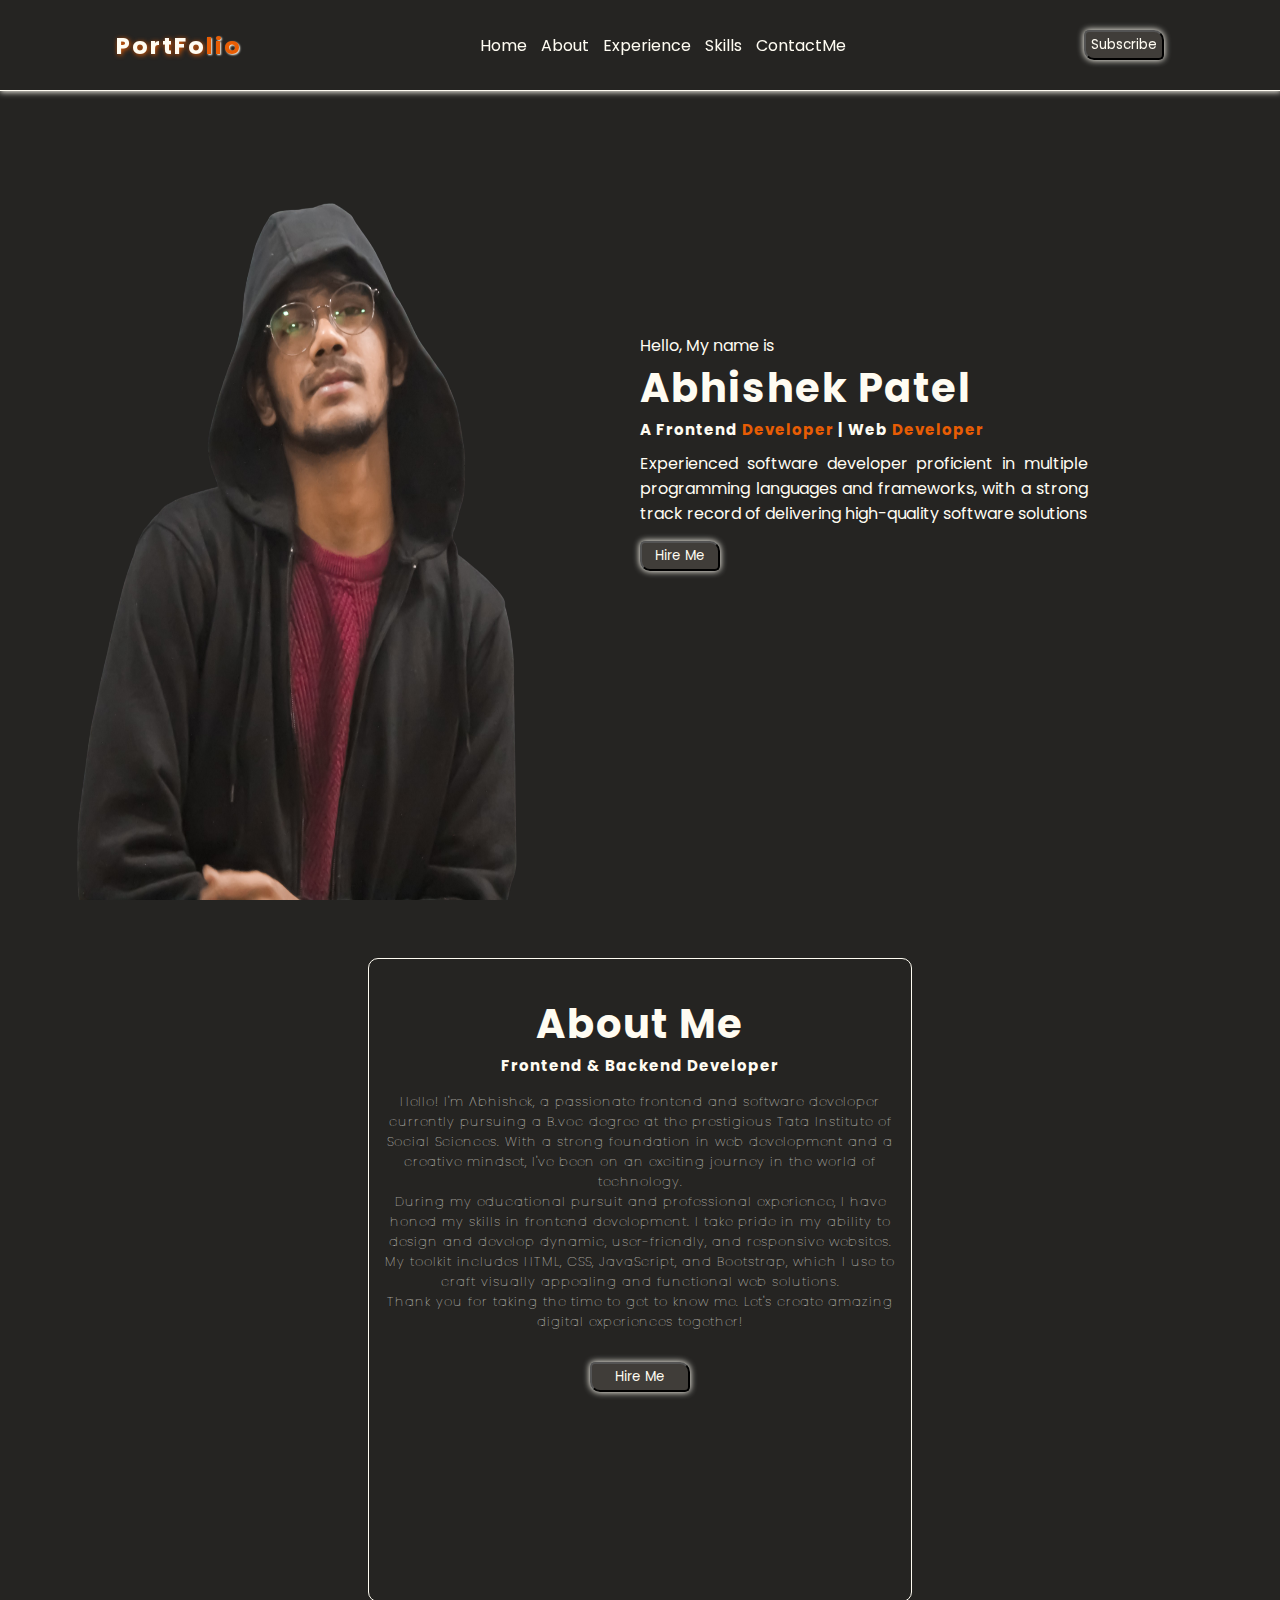
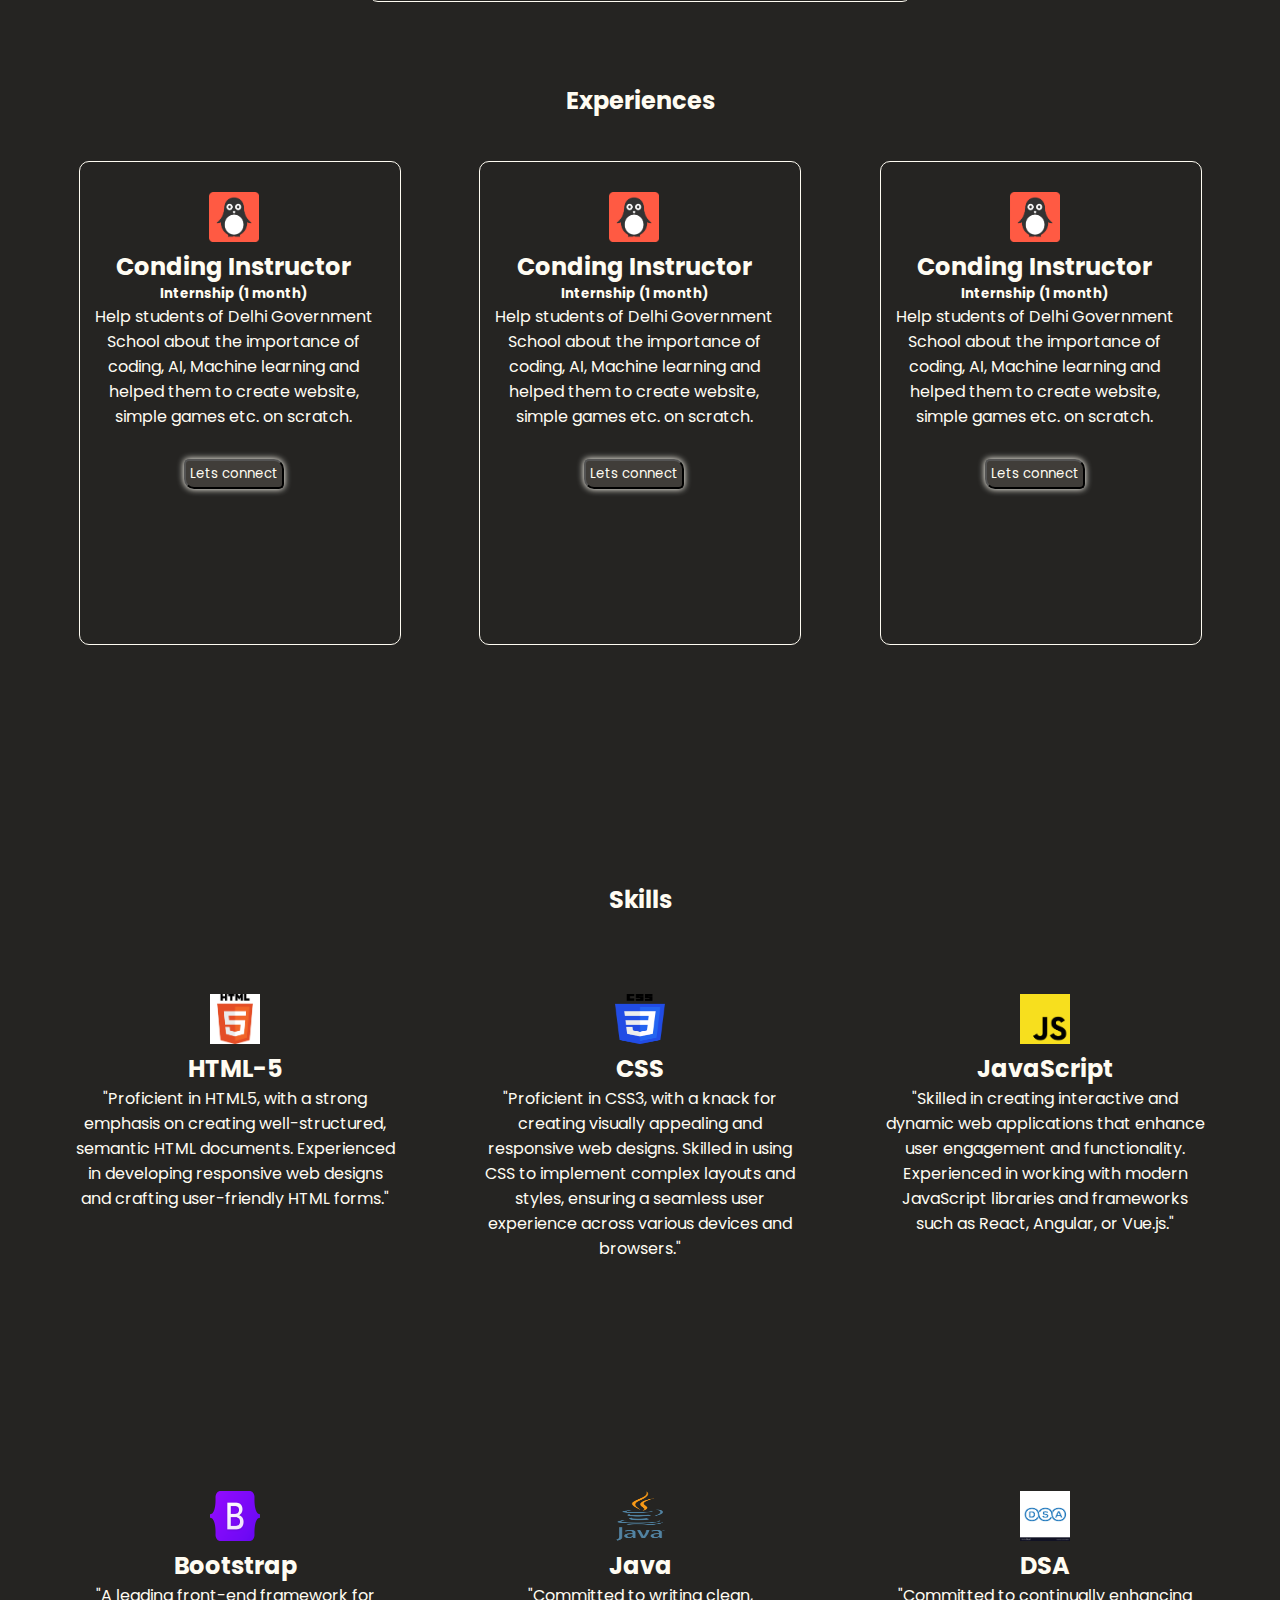
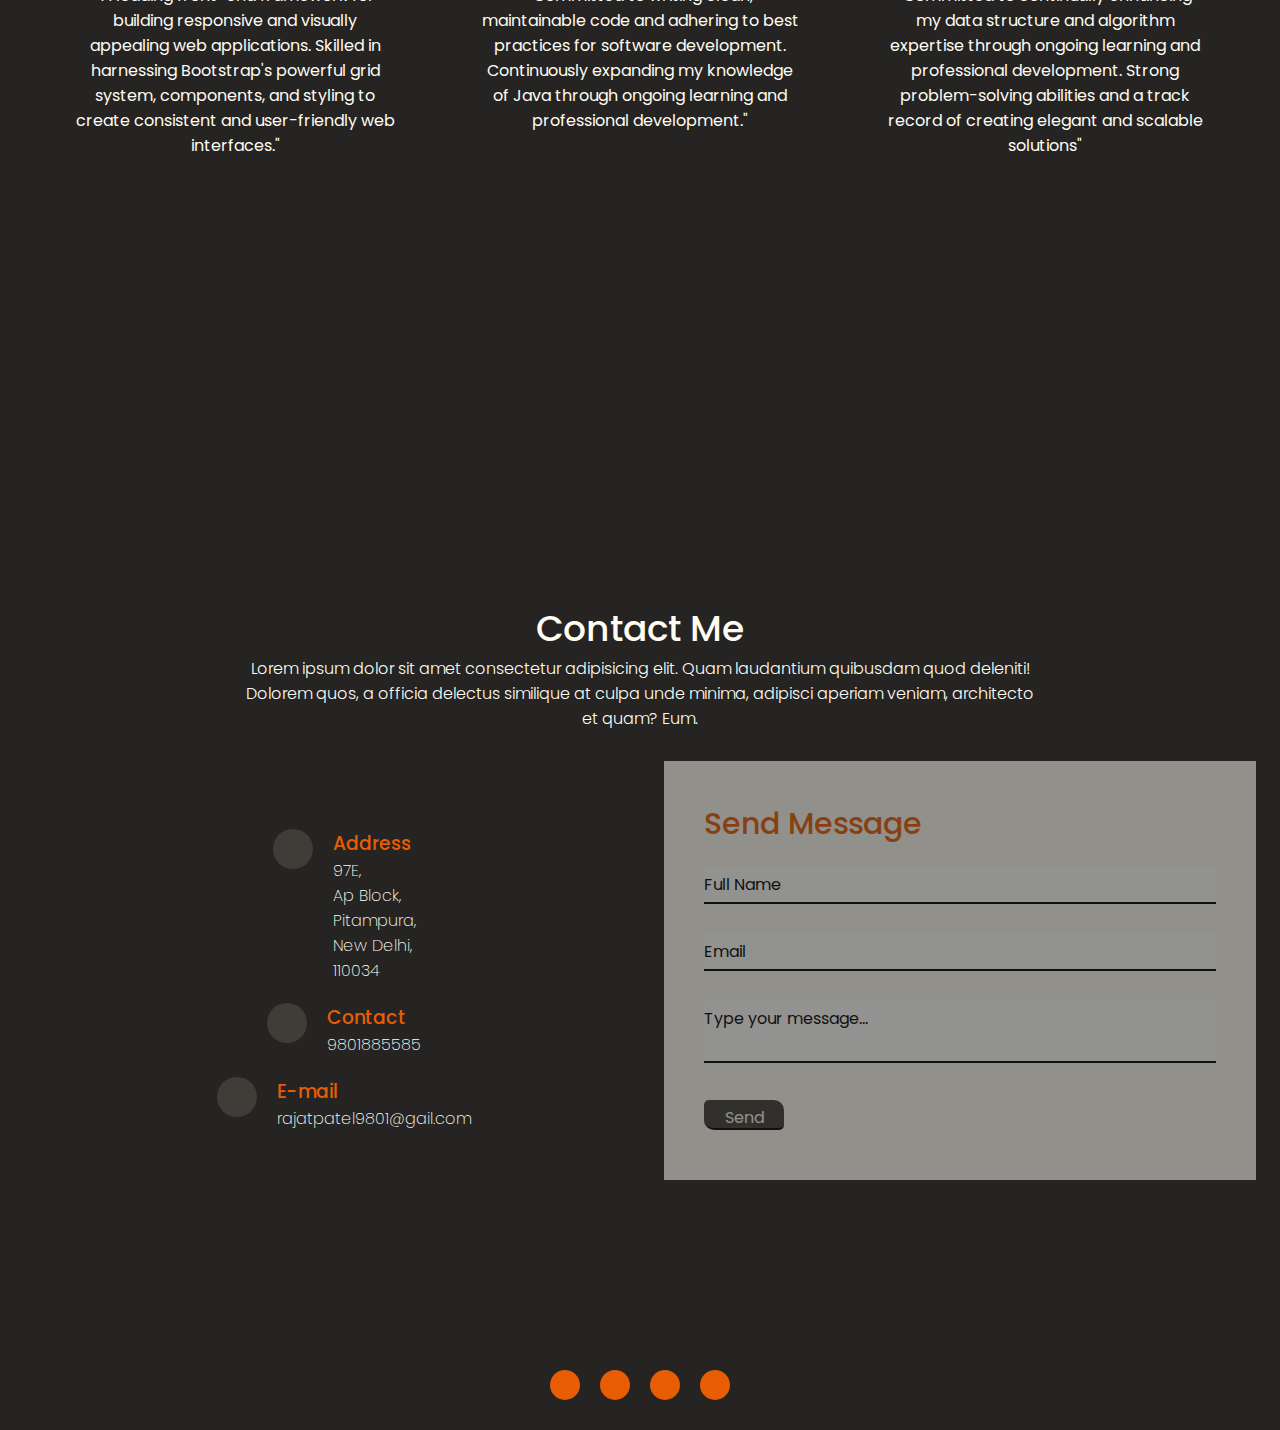
<file: index1.html>
<!DOCTYPE html>
<html lang="en">

<head>
    <meta charset="UTF-8">
    <meta name="viewport" content="width=device-width, initial-scale=1.0">
    <title>abhi.com</title>

    <link rel="stylesheet" href="all.css/style.css">
    <!-- google Fonts -->
    <link rel="preconnect" href="https://fonts.googleapis.com">
    <link rel="preconnect" href="https://fonts.gstatic.com" crossorigin>
    <link href="https://fonts.googleapis.com/css2?family=Playfair+Display&family=Poppins&display=swap" rel="stylesheet">
    <!-- font awesome icons limk -->
    <link rel="stylesheet" href="https://cdnjs.cloudflare.com/ajax/libs/font-awesome/6.4.2/css/all.min.css"
        integrity="sha512-z3gLpd7yknf1YoNbCzqRKc4qyor8gaKU1qmn+CShxbuBusANI9QpRohGBreCFkKxLhei6S9CQXFEbbKuqLg0DA=="
        crossorigin="anonymous" referrerpolicy="no-referrer" />
</head>

<body>
    <!-- <main id="main-div"> -->
    <!-- <main> -->
    <!-- navigation-bar -->
    <nav id="navigation-bar">
        <!-- logo -->
        <div id="logo">
            <a href="#">
                <h3>PortFo<span>lio</span></h3>
            </a>
        </div>
        <!-- Header-content -->
        <div class="header">
            <ul>
                <li><a href="#">Home</a></li>
                <li><a href="#about-section">About</a></li>
                <li><a href="#project">Experience</a></li>
                <li><a href="#skills">Skills</a></li>
                <li><a href="#contact">ContactMe</a></li>
            </ul>
            <!-- Subscribe-Button -->
        </div>
        <div class="btn">
            <a href="#"><button>Subscribe</button></a>
        </div>
    </nav>
    <!-- ***************** -->
    <!-- main-content-div -->
    <!-- ***************** -->
    <div id="content">
        <div class="inside-content">
            <div class="img">
                <img src="images/photo.png" alt="">
            </div>
        </div>
        <div class="inside-content" id="name-text">
            <div class="info">
                <p>Hello, My name is</p>
                <h1>Abhishek Patel</h1>
                <h5>a Frontend <span>Developer</span> | Web <span>Developer</span></h5>
                <p id="p-text">Experienced software developer proficient in multiple programming languages and frameworks, with a
                    strong track record of delivering high-quality software solutions</p>
                <!-- <input type="email" name="email" id="mail" placeholder="Enter your email"> -->
                <input type="button" value="Hire Me" id="submit">
            </div>
        </div>
    </div>
    <!-- **************** -->
    <!-- About Me section -->
    <!-- **************** -->
    <div id="about-section">
        <div id="about">
            <h1>About Me</h1>
            <h5>Frontend & Backend Developer</h5>
            <p>Hello! I'm Abhishek, a passionate frontend and software developer currently pursuing a B.voc degree
                at
                the prestigious Tata Institute of Social Sciences. With a strong foundation in web development and a
                creative mindset, I've been on an exciting journey in the world of technology.</p>
            <p>
                During my educational pursuit and professional experience, I have honed my skills in frontend
                development. I take pride in my ability to design and develop dynamic, user-friendly, and responsive
                websites. My toolkit includes HTML, CSS, JavaScript, and Bootstrap, which I use to craft visually
                appealing and functional web solutions.</p>
            <p>
                Thank you for taking the time to get to know me. Let's create amazing digital experiences together!
            </p>
            <a href="https://www.linkedin.com/in/abhipats/">
                <button type="button" id="connect">Hire Me</button>
            </a>
        </div>
    </div>
    <!-- ********** -->
    <!-- Experience -->
    <!-- ********** -->
    <div id="project">
        <div id="ex-heading">
            <h2>Experiences</h2>
        </div>
        <div class="outer-div-card">
            <div class="card">
                <div class="inside-card">
                    <img src="images/codingalLogo.jpg" alt="" style="height: 50px; width: 50px; margin-top: 30px;">
                    <h2>Conding Instructor</h2>
                    <h5>Internship <span>(1 month)</span></h5>
                    <p>Help students of Delhi Government School about the importance of coding, AI, Machine learning and
                        helped them to create website, simple games etc. on scratch.
                    </p>
                    <a href="https://www.linkedin.com/in/abhipats/">
                        <button type="button" id="connect">Lets connect</button>
                    </a>
                </div>
            </div>
            <div class="card">
                <div class="inside-card">
                    <img src="images/codingalLogo.jpg" alt="" style="height: 50px; width: 50px; margin-top: 30px;">
                    <h2>Conding Instructor</h2>
                    <h5>Internship <span>(1 month)</span></h5>
                    <p>Help students of Delhi Government School about the importance of coding, AI, Machine learning and
                        helped them to create website, simple games etc. on scratch.
                    </p>
                    <a href="https://www.linkedin.com/in/abhipats/">
                        <button type="button" id="connect">Lets connect</button>
                    </a>
                </div>
            </div>
            <div class="card">
                <div class="inside-card">
                    <img src="images/codingalLogo.jpg" alt="" style="height: 50px; width: 50px; margin-top: 30px;">
                    <h2>Conding Instructor</h2>
                    <h5>Internship <span>(1 month)</span></h5>
                    <p>Help students of Delhi Government School about the importance of coding, AI, Machine learning and
                        helped them to create website, simple games etc. on scratch.
                    </p>
                    <a href="https://www.linkedin.com/in/abhipats/">
                        <button type="button" id="connect">Lets connect</button>
                    </a>
                </div>
            </div>
        </div>
    </div>
    <!-- ******************* -->
    <!--- Skills-Matters ------>
    <!-- ******************* -->
    <div class="skills-container" id="skills">
        <div class="skills-heading">
            <h2>Skills</h2>
        </div>
        <div class="outer-skills-card">
            <div class="skills-card">
                <img src="images/HTML.jpg" alt="" style="height: 50px; width: 50px; margin-top: 30px;">
                <h2>HTML-5</h2>
                <p>
                    "Proficient in HTML5, with a strong emphasis on creating well-structured, semantic HTML
                    documents. Experienced in developing responsive web designs and crafting user-friendly HTML
                    forms."
                </p>
            </div>
            <div class="skills-card">
                <img src="images/cssLogo.png" alt="" style="height: 50px; width: 50px; margin-top: 30px;">
                <h2>CSS</h2>
                <p>
                    "Proficient in CSS3, with a knack for creating visually appealing and responsive web designs.
                    Skilled in using CSS to implement complex layouts and styles, ensuring a seamless user
                    experience across various devices and browsers."
                </p>
            </div>
            <div class="skills-card">
                <img src="images/Js.png" alt="" style="height: 50px; width: 50px; margin-top: 30px;">
                <h2>JavaScript</h2>
                <p>
                    "Skilled in creating interactive and dynamic web applications that enhance user engagement and
                    functionality.
                    Experienced in working with modern JavaScript libraries and frameworks such as React, Angular, or
                    Vue.js."
                </p>
            </div>
            <div class="skills-card">
                <img src="images/Bootstrap.png" alt="" style="height: 50px; width: 50px; margin-top: 30px;">
                <h2>Bootstrap</h2>
                <p>
                    "A leading front-end framework for building responsive and visually appealing web applications.
                    Skilled in harnessing Bootstrap's powerful grid system, components, and styling to create consistent
                    and user-friendly web interfaces."
                </p>
            </div>
            <div class="skills-card">
                <img src="images/Java.png" alt="" style="height: 50px; width: 50px; margin-top: 30px;">
                <h2>Java</h2>
                <p>
                    "Committed to writing clean, maintainable code and adhering to best practices for software
                    development. Continuously expanding my knowledge of Java through ongoing learning and professional
                    development."
                </p>
            </div>
            <div class="skills-card">
                <img src="images/DSA.jpg" alt="" style="height: 50px; width: 50px; margin-top: 30px;">
                <h2>DSA</h2>
                <p>
                    "Committed to continually enhancing my data structure and algorithm expertise through ongoing
                    learning and professional development. Strong problem-solving abilities and a track record of
                    creating elegant and scalable solutions"
                </p>
            </div>
        </div>
    </div>
    <!-- *************** -->
    <!-- ContactMe-Form -->
    <!-- ************** -->
    <section class="contact" id="contact">
        <div class="content">
            <h2>Contact Me</h2>
            <p>Lorem ipsum dolor sit amet consectetur adipisicing elit. Quam laudantium quibusdam quod deleniti! Dolorem
                quos, a officia delectus similique at culpa unde minima, adipisci aperiam veniam, architecto et quam?
                Eum.</p>
        </div>
        <div class="container">
            <div class="contactInfo">
                <div class="box">
                    <div class="icon">
                        <i class="fa-solid fa-location-dot"></i>
                    </div>
                    <div class="addText">
                        <h3>Address</h3>
                        <p>97E,<br>Ap Block,<br>Pitampura,<br>New Delhi,<br>110034</p>
                    </div>
                </div>
                <div class="box">
                    <div class="icon">
                        <i class="fa-solid fa-address-book"></i>
                    </div>
                    <div class="addText">
                        <h3>Contact</h3>
                        <p>9801885585</p>
                    </div>
                </div>
                <div class="box">
                    <div class="icon">
                        <i class="fa-solid fa-envelope"></i>
                    </div>
                    <div class="addText">
                        <h3>E-mail</h3>
                        <p>rajatpatel9801@gail.com</p>
                    </div>
                </div>
            </div>
            <!-- Form -->
            <div class="contact-form">
                <form action="#">
                    <h2>Send Message</h2>
                    <div class="inputBox">
                        <input type="text" name="name" id="name" required="required">
                        <span>Full Name</span>
                    </div>
                    <div class="inputBox">
                        <input type="email" name="mail" id="email" required="required">
                        <span>Email</span>
                    </div>
                    <div class="inputBox">
                        <textarea name="message" id="message" required="required"></textarea>
                        <span>Type your message...</span>
                    </div>
                    <div class="inputBox">
                        <input type="submit" name="submit" id="button" value="Send">
                    </div>
                </form>
            </div>
        </div>
    </section>
    <!-- ************ -->
    <!-- Footer -->
    <!-- *********** -->
    <div id="footer">
        <div class="social-media-icon">
            <a href="https://www.instagram.com/_abhipats/"><i class="fa-brands fa-instagram"></i></a>
        </div>
        <div class="social-media-icon">
            <a href="https://www.linkedin.com/in/abhipats/"><i class="fa-brands fa-linkedin"></i></a>
        </div>
        <div class="social-media-icon">
            <a href="https://github.com/abhipats"><i class="fa-brands fa-github"></i></a>
        </div>
        <div class="social-media-icon">
            <a href="https://www.facebook.com/profile.php?id=100035415881326"><i class="fa-brands fa-facebook"></i></a>
        </div>
    </div>
</body>

</html>
</file>
<file: all.css/style.css>
* {
    font-family: 'Playfair Display', serif;
    font-family: 'Poppins', sans-serif;
    margin: 0;
    padding: 0;
}

body {
    padding-top: 10vh;
    overflow-y: scroll;
}
body::-webkit-scrollbar {
    display: none;
}
/* *************** */
/* navigation-bar */
/* *************** */
#navigation-bar {
    background-color: #252422;
    color: #fffcf2;
    display: flex;
    flex-direction: row;
    align-items: center;
    justify-content: space-around;
    height: 10vh;
    width: 100vw;
    /* overflow: hidden; */
    position: fixed;
    top: 0;
    border-bottom: 1px solid #fffcf2;
    box-shadow: 0px 0px 6px .5px #fffcf2;
}

/* logo-designing */
#logo {
    font-size: 20px;
    letter-spacing: 2px;
    text-shadow: 1px 1px 5px #e85d04;
}
#logo a {
    text-decoration: none;
    color: #fffcf2;
}
#logo h3 span{
    color: #e85d04;
    text-shadow: 1px 1px 2px #fffcf2;
}
/* list-item-header- */
.header ul li {
    list-style: none;
    display: inline-block;
    padding: 5px;
}

.header ul li a {
    text-decoration: none;
    color: #fffcf2;
}

.header ul li a:hover {
    color: #e85d04;
    transition: 0.4s;
}
/* Nav-Button */
.btn a button {
    height: 30px;
    width: 80px;
    border-radius: 5px 10px;
    background-color: #403d39;
    box-shadow: 0px 0px 6px .5px #fffcf2;
    color: #fffcf2;
}

.btn a button:hover {
    transition: .4s;
    transform: scale(.9);
    background-color: #e85d04;
    box-shadow: 0px 0px 6px .5px #e85d04;
}

/* *************** */
/* css for content */
/* *************** */
#content {
    display: flex;
    /* flex-direction: row; */
    width: 100vw;
    height: 90vh;
    background-color: #252422;
    /* border-bottom: 2px solid #e85d04; */
}

.inside-content {
    height: 100%;
    width: 50%;
    display: flex;
    justify-content: center;
    align-items: end;
    /* border: 2px solid red; */
}

.img img {
    height: 100%;
    width: 100%;
}

.img {
    width: 80%;
    height: 90%;
    /* border: 1px solid yellow; */

}

#name-text {
    justify-content: flex-start;
    align-items: center;
    color: #fffcf2;
    /* border:1px solid blue; */
}

.info {
    width: 100%;
    height: 40%;
    /* border: 1px solid red; */
}
.info span{
    color: #e85d04;
}

.inside-content .info h1 {
    font-size: 40px;
    display: inline-block;
    letter-spacing: 2px;
    text-transform: capitalize;
}

.inside-content .info h5 {
    font-size: 15px;
    letter-spacing: 1px;
    text-transform: capitalize;
}
.inside-content .info #p-text{
    text-align:justify;
    margin-top: 10px;
    width: 70%;
}

/* #name-text .info #mail {
    width: 100%;
    margin-top: 15px;
    background-color: #fffcf2;
    box-shadow: 0px 0px 6px .5px #fffcf2;
    color: #fffcf2;
    border: 1px solid #e85d04;
    border-radius: 5px 10px;
    outline: none;
} */

.inside-content .info #submit {
    height: 30px;
    width: 80px;
    border-radius: 5px 10px;
    background-color: #403d39;
    box-shadow: 0px 0px 6px .5px #fffcf2;
    color: #fffcf2;
    margin-top: 15px;
}

.inside-content .info #submit:hover {
    transition: .4s;
    transform: scale(.9);
    background-color: #e85d04;
    box-shadow: 0px 0px 6px .5px #e85d04;
}

/* ************* */
/* about section */
/* ************* */
#about-section {
    width: 100vw;
    height: 80vh;
    background-color: #252422;
    color: #fffcf2;
    display: flex;
    justify-content: center;
    align-items: center;
    padding: 20px 0px;
    /* border-bottom: 2px solid #e85d04; */
}

#about {
    width: 40%;
    height: 85%;
    text-align: center;
    padding: 15px 15px;
    border: 1px solid #fffcf2;
    border-radius: 10px 10px;
    /* box-shadow: 0px 0px 6px .5px #fffcf2; */
}
#about:hover{
    /* border: 1px solid #e85d04; */
    box-shadow: 0px 0px 10px 2px #fffcf2;
    transition: .5s;
    transform: scale(1);
    /* transform: scale(1); */
}

/* #about::-webkit-scrollbar {
    display: none;
} */

#about h1 {
    font-size: 40px;
    display: inline-block;
    letter-spacing: 2px;
    text-transform: capitalize;
    margin-top: 20px;
}

#about h5 {
    font-size: 15px;
    letter-spacing: 1px;
    text-transform: capitalize;
    margin-bottom: 15px;
}

#about p {
    font-weight: 100;
    font-size: small;
    letter-spacing: 1px;
    text-align: center;
}
#connect{
    height: 30px;
    width: 100px;
    border-radius: 5px 10px;
    background-color: #403d39;
    box-shadow: 0px 0px 6px .5px #fffcf2;
    color: #fffcf2;
    margin-top: 30px;
}
#connect:hover{
    transition: .4s;
    transform: scale(.9);
    background-color: #e85d04;
    box-shadow: 0px 0px 6px .5px #e85d04;
}
/* *********** */
/* Experience */
/* *********** */
#project{
    width: 100vw;
    height: 90vh;
    background-color: #252422;
    /* border: 5px solid red; */
}
#ex-heading{
    height: 10%;
    width: 100%;
    display: flex;
    align-items: center;
    justify-content: center;
    /* margin-bottom: 20px; */
    color: #fffcf2;
    /* border: 1px solid red; */
}
.outer-div-card{
    height: 85%;
    width: 100%;
    display: flex;
    justify-content:space-evenly;
    align-items:baseline;
    flex-wrap: wrap;
    padding-top: 20px;
    /* border: 2px solid yellow; */
}

.card{
    width: 25%;
    height: 70%;
    border: 1px solid #fffcf2;
    border-radius: 10px 10px;
    text-align: center;
    
}
.card:hover{
    box-shadow: 0px 0px 10px 2px #fffcf2;
    transition: .5s;
    transform: scale(1);
}

.inside-card{
    width: 90%;
    height: 90%;
    color: #fffcf2;
    text-align: center;
    padding: 0px 10px;
}
/* **************** */
/* skills-outer-div */
/* **************** */
.skills-container{
    width: 100vw;
    height: 130vh;
    background-color: #252422;
    /* border: 1px solid yellow; */
}
.skills-heading{
    height: 5%;
    width: 100%;
    display: flex;
    align-items: center;
    justify-content: center;
    color: #fffcf2;
    /* border: 1px solid red; */
}
.outer-skills-card{
    height: 85%;
    width: 100%;
    /* border: 1px solid green; */
    display: flex;
    justify-content:space-evenly;
    align-items:baseline;
    flex-wrap: wrap;
    padding-top: 20px;
}
.skills-card{
    width: 25%;
    height: 45%;
    /* border: 1px solid #fffcf2; */
    border-radius: 10px 10px;
    color: #fffcf2;
    text-align: center;
    padding: 0px 10px;
    margin-top: 15px;
    /* border: 1px solid blue; */
}
.skills-card:hover{
    box-shadow: 0px 0px 10px 2px #fffcf2;
    transition: .5s;
    transform: scale(1);
}
/* **************** */
/* Contact Me Form */
/* **************** */
.contact{
    position: relative;
    width: 100vw;
    min-height: 100vh;
    display: flex;
    justify-content: center;
    flex-direction: column;
    align-items: center;
    background-color: #252422;
    /* border: 1px solid red; */
}
.contact .content{
    color: #fffcf2;
    max-width: 800px;
    text-align: center;
    /* border: 1px solid green; */
}
.content h2{
    font-weight: 500;
    font-size: 36px;
}
.content p{
    font-weight: 300;
}

.contact .container{
    width: 100%;
    display: flex;
    /* flex-direction: row; */
    justify-content: center;
    align-items: center;
    margin-top: 30px;
}
.container .contactInfo{
    width: 50%;
    display: flex;
    flex-direction: column;
    color: #fffcf2;
    /* border: 1px solid yellow; */
}
.contactInfo .box{
    /* position: relative; */
    display: flex;
    padding: 0px 20px;
    margin-top: 20px;
    justify-content: center;
}
.box .icon{
    min-width: 40px;
    height: 40px;
    background-color: #403d39;
    color: #e85d04;
    display: flex;
    justify-content: center;
    align-items: center;
    border-radius: 50%;
}
.box .addText{
    display: flex;
    flex-direction: column;
    margin-left: 20px;
    font-size: 16px;
    justify-content: center;
    font-weight: 200;
}
.box .addText h3{
    color: #e85d04;
    font-weight: 500;
}
.container .contact-form{
    width: 40%;
    padding: 40px;
    background-color: #fffcf2;
    opacity: .5;
}
.container .contact-form h2{
    color: #e85d04;
    font-size: 30px;
    font-weight: 500;
}
.container .contact-form .inputBox{
    position:relative;
    width: 100%;
    margin-top: 10px;
}
.container .contact-form .inputBox input,
.container .contact-form .inputBox textarea
{
    width: 100%;
    padding: 5px 0px;
    font-size: 16px;
    margin: 10px 0px;
    border: none;
    border-bottom: 2px solid black;
    outline: none;
    resize: none;
}
.container .contact-form .inputBox span{
    position: absolute;
    left: 0;
    padding: 5px 0px;
    font-size: 16px;
    margin: 10px 0px;
    pointer-events: none;
    transition: 0.5s;

}
.contact-form .inputBox input:focus ~ span,
.contact-form .inputBox input:valid ~ span,
.contact-form .inputBox textarea:focus ~ span,
.contact-form .inputBox textarea:valid ~ span{
    transform: translateY(-20px);
    font-size: 12px;
}
.contact-form .inputBox input[type="submit"]{
    height: 30px;
    width: 80px;
    border-radius: 5px 10px;
    background-color: #403d39;
    box-shadow: 0px 0px 6px .5px #fffcf2;
    color: #fffcf2;   
}
#footer{
    width: 100vw;
    height: 10vh;
    display: flex;
    flex-direction: row;
    justify-content: center;
    align-items: center;
    background-color: #252422;
}
#footer .social-media-icon{
    background-color: #e85d04;
    color: white;
    margin: 0px 10px;
    min-width: 30px;
    height: 30px;
    display: flex;
    justify-content: center;
    align-items: center;
    border-radius: 50%;
}
#footer .social-media-icon a{
    text-decoration: none;
    color: #fffcf2;
}
#footer .social-media-icon:hover{
    transition: .4s;
    transform: scale(1.1);
    box-shadow: 0px 0px 5px .5px #fffcf2;
}
</file>
